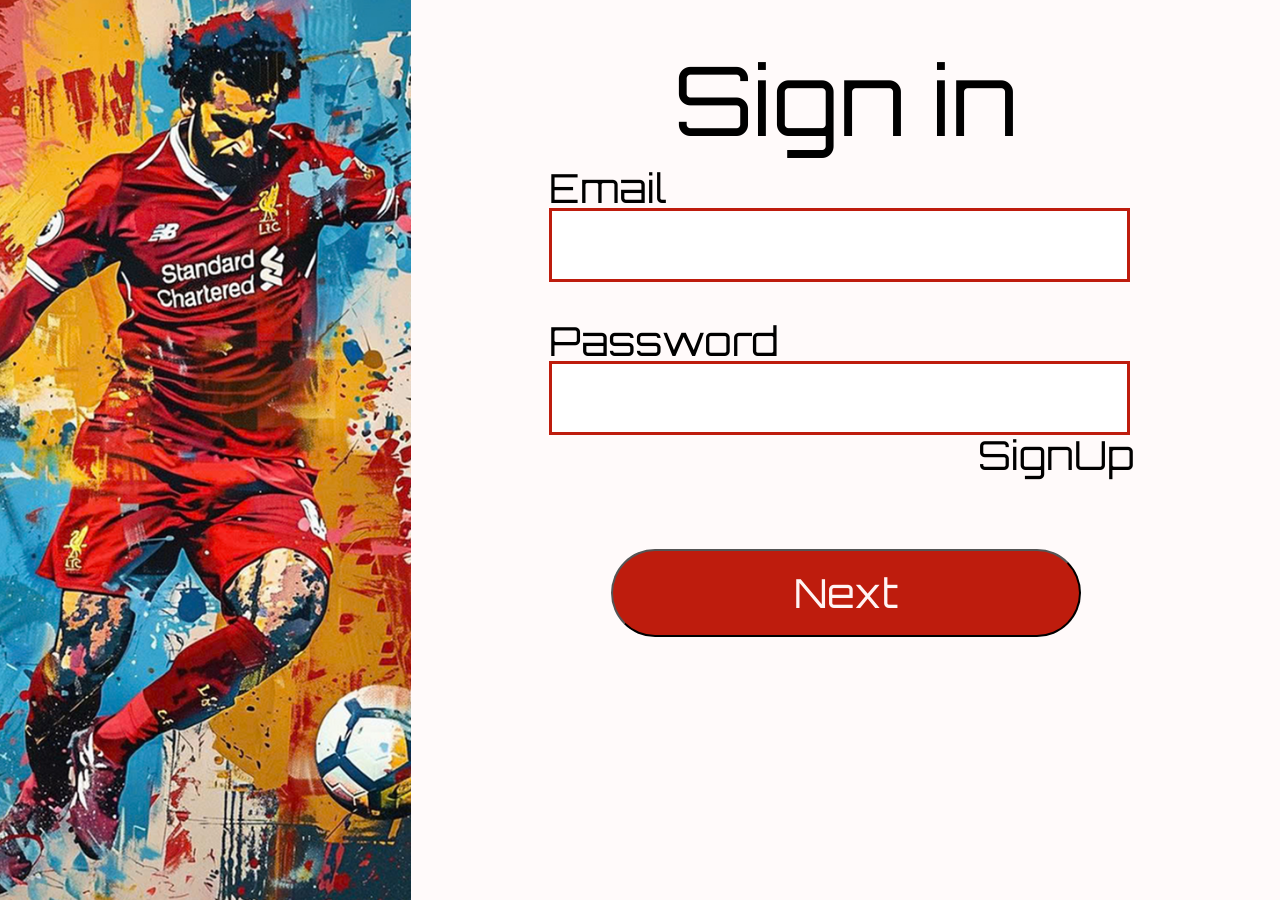
<file: thyme/demo-main/index.html>
<!DOCTYPE html>
<html lang="en">
  <head>
    <meta charset="UTF-8" />
    <meta name="viewport" content="width=device-width, initial-scale=1.0" />
    <link rel="stylesheet" href="./css/reset.css" />
    <link rel="stylesheet" href="./css/style.css" />
    <link
      rel="apple-touch-icon"
      sizes="57x57"
      href="./dat.ico/apple-icon-57x57.png"
    />
    <link
      rel="apple-touch-icon"
      sizes="60x60"
      href="./dat.ico/apple-icon-60x60.png"
    />
    <link
      rel="apple-touch-icon"
      sizes="72x72"
      href="./dat.ico/apple-icon-72x72.png"
    />
    <link
      rel="apple-touch-icon"
      sizes="76x76"
      href="./dat.ico/apple-icon-76x76.png"
    />
    <link
      rel="apple-touch-icon"
      sizes="114x114"
      href="./dat.ico/apple-icon-114x114.png"
    />
    <link
      rel="apple-touch-icon"
      sizes="120x120"
      href="./dat.ico/apple-icon-120x120.png"
    />
    <link
      rel="apple-touch-icon"
      sizes="144x144"
      href="./dat.ico/apple-icon-144x144.png"
    />
    <link
      rel="apple-touch-icon"
      sizes="152x152"
      href="./dat.ico/apple-icon-152x152.png"
    />
    <link
      rel="apple-touch-icon"
      sizes="180x180"
      href="./dat.ico/apple-icon-180x180.png"
    />
    <link
      rel="icon"
      type="image/png"
      sizes="192x192"
      href="./dat.ico/android-icon-192x192.png"
    />
    <link
      rel="icon"
      type="image/png"
      sizes="32x32"
      href="./dat.ico/favicon-32x32.png"
    />
    <link
      rel="icon"
      type="image/png"
      sizes="96x96"
      href="./dat.ico/favicon-96x96.png"
    />
    <link
      rel="icon"
      type="image/png"
      sizes="16x16"
      href="./dat.ico/favicon-16x16.png"
    />
    <link rel="manifest" href="./dat.ico/manifest.json" />
    <meta name="msapplication-TileColor" content="#ffffff" />
    <meta name="msapplication-TileImage" content="/ms-icon-144x144.png" />
    <meta name="theme-color" content="#ffffff" />
    <link rel="preconnect" href="https://fonts.googleapis.com" />
    <link rel="preconnect" href="https://fonts.gstatic.com" crossorigin />
    <link
      href="https://fonts.googleapis.com/css2?family=Orbitron:wght@400..900&family=PT+Serif+Caption:ital@0;1&display=swap"
      rel="stylesheet"
    />
    <title>Sign in</title>
  </head>
  <body>
    <div class="khoichung">
      <div class="khoitrai">
        <img src="./img/salah.jpg" alt="Cau thu MU so nhat" class="img" />
      </div>
      <div class="khoiphai">
        <div class="khoisign">
          <h1 class="tieude">Sign in</h1>
        </div>
        <div class="khoigiua">
          <div class="khoimail">
            <form action="" class="form">
              <p class="tieude">Email</p>
              <input type="email" class="mail" required />
            </form>
          </div>
          <div class="khoipass">
            <form action="" class="form">
              <p class="tieude">Password</p>
              <input type="password" class="mail" required />
            </form>
          </div>
          <div class="khoilogin">
            <a href="./signup.html" class="tieude signup__hover">SignUp</a>
          </div>
        </div>
        <div class="khoinext">
          <button class="btn">
            <a href="#!" class="link">Next</a>
          </button>
        </div>
      </div>
    </div>
  </body>
</html>
</file>
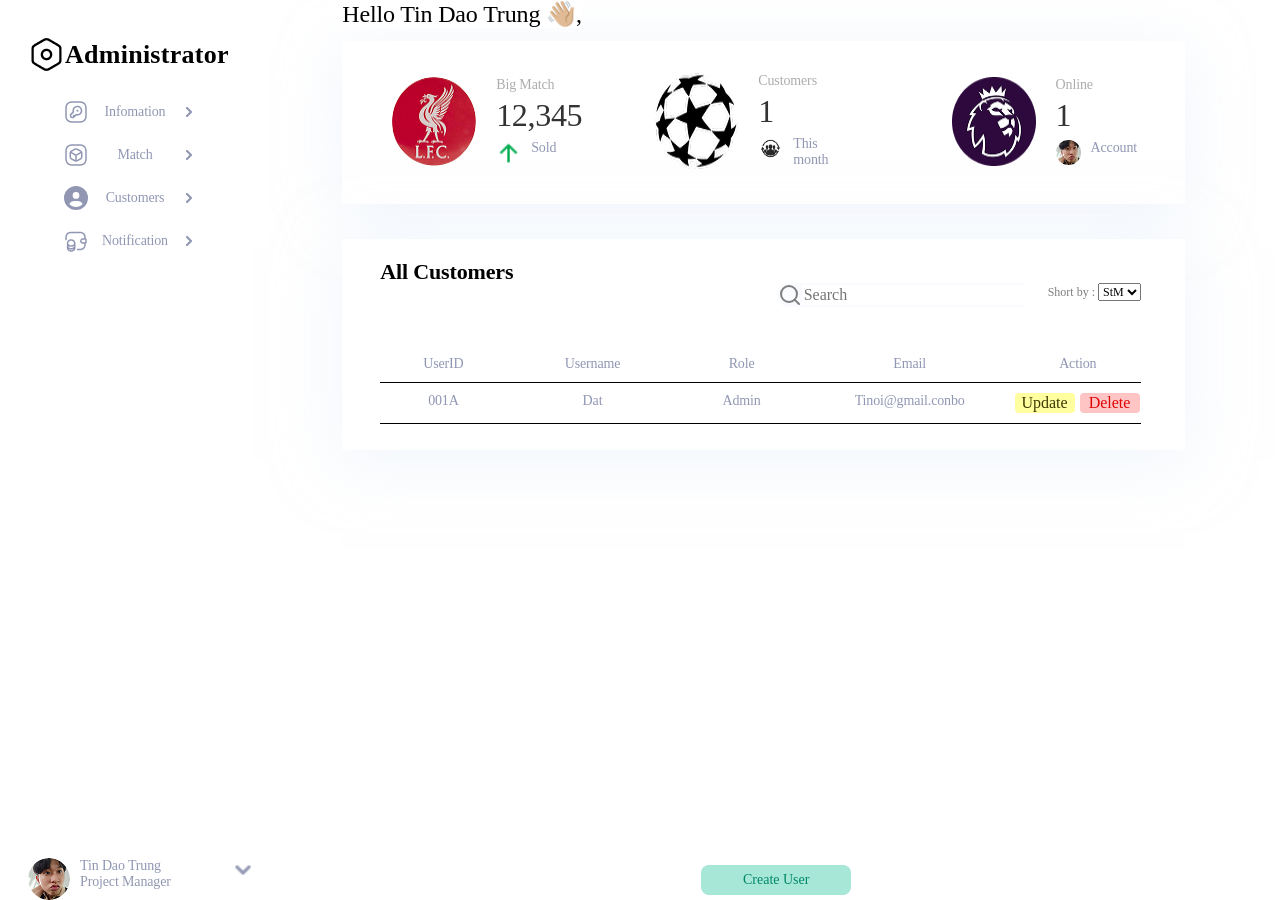
<file: thyme/demo-main/admin.html>
<!DOCTYPE html>
<html lang="en">
  <head>
    <meta charset="UTF-8" />
    <meta name="viewport" content="width=device-width, initial-scale=1.0" />
    <link rel="stylesheet" href="./css/reset.css" />
    <link rel="stylesheet" href="./css/style__admin.css" />
    <link rel="stylesheet" href="./css/repo.css" />
    <title>Admin</title>
  </head>
  <body>
    <div class="khoichung">
      <div class="khoitrai">
        <div class="khoiadmin">
          <img
            src="./img/setting 1.jpg"
            alt="icon cai dat"
            class="admin__img"
          />
          <p class="admin__noidung">Administrator</p>
        </div>
        <div class="khoiicon">
          <div class="item__list">
            <!-- icon-1 -->
            <div class="item__list-item">
              <img src="./img/key-square.png" alt="" class="item__img" />
              <a href="" class="item__desc">Infomation</a>
              <img src="./img/chevron-right 2.png" alt="" class="item__svg" />
            </div>
            <!-- item2 -->
            <div class="item__list-item">
              <img src="./img/3d-square 1.png" alt="" class="item__img" />
              <a href="" class="item__desc">Match</a>
              <img src="./img/chevron-right 2.png" alt="" class="item__svg" />
            </div>
            <!-- item3 -->
            <div class="item__list-item item3">
              <svg
                xmlns="http://www.w3.org/2000/svg"
                viewBox="0 0 512 512"
                class="item__img"
                fill="currentColor"
              >
                <path
                  d="M399 384.2C376.9 345.8 335.4 320 288 320l-64 0c-47.4 0-88.9 25.8-111 64.2c35.2 39.2 86.2 63.8 143 63.8s107.8-24.7 143-63.8zM0 256a256 256 0 1 1 512 0A256 256 0 1 1 0 256zm256 16a72 72 0 1 0 0-144 72 72 0 1 0 0 144z"
                />
              </svg>
              <a href="" class="item__desc">Customers</a>
              <img src="./img/chevron-right 2.png" alt="" class="item__svg" />
            </div>
            <!--item4  -->
            <div class="item__list-item">
              <img src="./img/wallet-money 2.png" alt="" class="item__img" />
              <a href="" class="item__desc">Notification</a>
              <img src="./img/chevron-right 2.png" alt="" class="item__svg" />
            </div>
          </div>
        </div>
        <div class="khoian">
          <div class="item__listmb">
            <!-- icon-1 -->
            <div class="item__list-item">
              <img src="./img/key-square.png" alt="" class="item__img" />
            </div>
            <!-- item2 -->
            <div class="item__list-item">
              <img src="./img/3d-square 1.png" alt="" class="item__img" />
            </div>
            <!-- item3 -->
            <div class="item__list-item item3">
              <svg
                xmlns="http://www.w3.org/2000/svg"
                viewBox="0 0 512 512"
                class="item__img"
                fill="currentColor"
              >
                <path
                  d="M399 384.2C376.9 345.8 335.4 320 288 320l-64 0c-47.4 0-88.9 25.8-111 64.2c35.2 39.2 86.2 63.8 143 63.8s107.8-24.7 143-63.8zM0 256a256 256 0 1 1 512 0A256 256 0 1 1 0 256zm256 16a72 72 0 1 0 0-144 72 72 0 1 0 0 144z"
                />
              </svg>
            </div>
            <!--item4  -->
            <div class="item__list-item">
              <img src="./img/wallet-money 2.png" alt="" class="item__img" />
            </div>
          </div>
          <script>
            const navPC = document.querySelector(".item__list");
            const navMB = document.querySelector("item__listmb");
            navMB.innerHTML = navPC.innerHTML;
          </script>
        </div>
        <div class="khoiavt">
          <img src="./img/tindao.png" alt="" class="hinhtindao" />
          <div class="item__content">
            <p class="content-top">Tin Dao Trung</p>
            <p class="content-bot">Project Manager</p>
          </div>
          <img src="./img/chevron-right 2.png" alt="" class="item__svg" />
        </div>
      </div>
      <div class="khoiphai">
        <div class="khoihello">
          <p class="hello">Hello Tin Dao Trung 👋🏼,</p>
        </div>
        <div class="khoitieude">
          <div class="khoitieude-item">
            <img src="./img/liver.png" alt="" class="tieude-img" />
            <div class="khoicontent">
              <p class="liver__content">Big Match</p>
              <p class="liver__number">12,345</p>
              <div class="liver__topic">
                <img src="./img/muitenlen.png" alt="" class="liver__img" />
                <p class="liver__desc">Sold</p>
              </div>
            </div>
          </div>
          <div class="khoitieude-item">
            <img src="./img/c1.png" alt="" class="tieude-img" />
            <div class="khoicontent">
              <p class="liver__content">Customers</p>
              <p class="liver__number">1</p>
              <div class="liver__topic">
                <img src="./img/c1khangia.png" alt="" class="liver__img" />
                <p class="liver__desc">This month</p>
              </div>
            </div>
          </div>
          <div class="khoitieude-item khoionline">
            <img src="./img/epl.png" alt="" class="tieude-img" />
            <div class="khoicontent">
              <p class="liver__content">Online</p>
              <p class="liver__number">1</p>
              <div class="liver__topic">
                <img src="./img/tindao.png" alt="" class="liver__img" />
                <p class="liver__desc">Account</p>
              </div>
            </div>
          </div>
        </div>
        <div class="khoinhap">
          <div class="khoitren">
            <p class="tren-desc">All Customers</p>
            <div class="tren-topic">
              <form action="" class="form">
                <svg
                  xmlns="http://www.w3.org/2000/svg"
                  width="24"
                  height="24"
                  viewBox="0 0 24 24"
                  fill="none"
                >
                  <path
                    d="M11 19C15.4183 19 19 15.4183 19 11C19 6.58172 15.4183 3 11 3C6.58172 3 3 6.58172 3 11C3 15.4183 6.58172 19 11 19Z"
                    stroke="#7E7E7E"
                    stroke-width="2"
                    stroke-linecap="round"
                    stroke-linejoin="round"
                  />
                  <path
                    d="M21 21L16.65 16.65"
                    stroke="#7E7E7E"
                    stroke-width="2"
                    stroke-linecap="round"
                    stroke-linejoin="round"
                  />
                </svg>
                <input type="text" class="form-input" placeholder="Search" />
              </form>
              <form action="" class="form__sapxep">
                <label for="">Short by :</label>
                <select name="thutu" id="thutu">
                  <option value="1" class="Newest">StM</option>
                  <option value="2" class="Newest">MtS</option>
                </select>
              </form>
            </div>
          </div>
          <div class="khoigiua">
            <div class="grid-row">
              <p class="truong">UserID</p>
              <p class="truong">Username</p>
              <p class="truong">Role</p>
              <p class="truong">Email</p>
              <p class="truong">Action</p>
            </div>
            <div class="grid-row">
              <p class="row">001A</p>
              <p class="row">Dat</p>
              <p class="row">Admin</p>
              <p class="row">Tinoi@gmail.conbo</p>
              <form class="form__grid" action="">
                <button class="btn btn__update" id="update">
                  <a href="#!" class="link">Update</a>
                </button>
                <button class="btn btn__delete" id="delete">
                  <a href="#!" class="link">Delete</a>
                </button>
              </form>
            </div>
          </div>
          <div class="khoiduoi">
            <p class="show">Showing data</p>
            <button class="but btn">
              <a href="" class="link">Create User</a>
            </button>
          </div>
        </div>
      </div>
      <div class="khoiupdate khoitanghinh" id="khoiupdate">
        <div class="khoiup">
          <p class="desc descup">Update</p>
        </div>
        <div class="khoinhapup">
          <form action="" class="userID_up form">
            <label for="" class="label">UserID: </label>
            <p class="desc"></p>
          </form>
          <form action="" class="userName_up form">
            <label for="" class="label">Username: </label>
            <input type="text" class="input" />
          </form>
          <form action="" class="Email_up form">
            <label for="" class="label">Email: </label>
            <input type="email" class="input" />
          </form>
          <form action="" class="Role_up form">
            <label for="" class="label">Role: </label>
            <div class="thechon">
              <label class="label"
                ><input type="radio" name="role" class="input" />ADMIN</label
              >
              <label class="label"
                ><input type="radio" name="role" class="input" />USER</label
              >
            </div>
          </form>
        </div>
        <div class="khoiselectup">
          <button class="btn btn__cancel" id="cancel">
            <svg
              xmlns="http://www.w3.org/2000/svg"
              viewBox="0 0 384 512"
              class="svg__sec"
              fill="currentColor"
            >
              <path
                d="M342.6 150.6c12.5-12.5 12.5-32.8 0-45.3s-32.8-12.5-45.3 0L192 210.7 86.6 105.4c-12.5-12.5-32.8-12.5-45.3 0s-12.5 32.8 0 45.3L146.7 256 41.4 361.4c-12.5 12.5-12.5 32.8 0 45.3s32.8 12.5 45.3 0L192 301.3 297.4 406.6c12.5 12.5 32.8 12.5 45.3 0s12.5-32.8 0-45.3L237.3 256 342.6 150.6z"
              />
            </svg>
            <a class="desc">Cancel</a>
          </button>
          <button class="btn btn__save" id="save">
            <svg
              xmlns="http://www.w3.org/2000/svg"
              viewBox="0 0 512 512"
              class="svg__sec"
              fill="currentColor"
            >
              <path
                d="M256 48a208 208 0 1 1 0 416 208 208 0 1 1 0-416zm0 464A256 256 0 1 0 256 0a256 256 0 1 0 0 512zM369 209c9.4-9.4 9.4-24.6 0-33.9s-24.6-9.4-33.9 0l-111 111-47-47c-9.4-9.4-24.6-9.4-33.9 0s-9.4 24.6 0 33.9l64 64c9.4 9.4 24.6 9.4 33.9 0L369 209z"
              />
            </svg>
            <a class="desc">Save</a>
          </button>
        </div>
      </div>
      <div class="khoidelete khoitanghinh" id="khoidelete">
        <p class="desc desc__0">Waring</p>
        <svg
          xmlns="http://www.w3.org/2000/svg"
          viewBox="0 0 512 512"
          class="svg__war"
          fill="currentColor"
        >
          <path
            d="M256 32c14.2 0 27.3 7.5 34.5 19.8l216 368c7.3 12.4 7.3 27.7 .2 40.1S486.3 480 472 480L40 480c-14.3 0-27.6-7.7-34.7-20.1s-7-27.8 .2-40.1l216-368C228.7 39.5 241.8 32 256 32zm0 128c-13.3 0-24 10.7-24 24l0 112c0 13.3 10.7 24 24 24s24-10.7 24-24l0-112c0-13.3-10.7-24-24-24zm32 224a32 32 0 1 0 -64 0 32 32 0 1 0 64 0z"
          />
        </svg>
        <p class="desc desc__1">
          Are you sure you want to delete this data?
        </p>
        <div class="khoiselectdele">
        <button class="btn btn__cancel" id="No">
          <a class="desc">No</a>
        </button>
        <button class="btn btn__save" id="Yes">
          <a class="desc">Yes</a>
        </button>
      </div>
    </div>
    <script src="./thaotac.js"></script>
  </body>
</html>
</file>
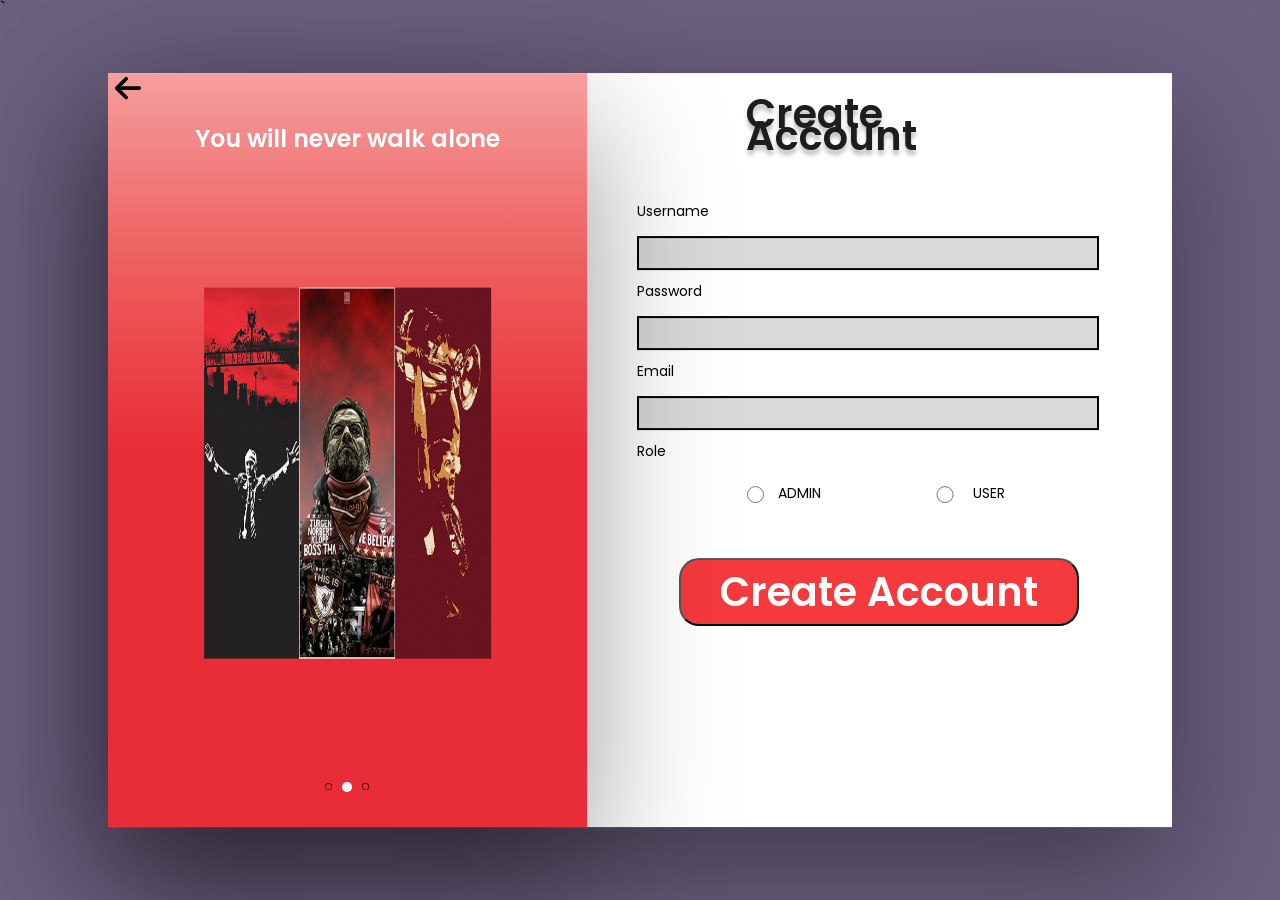
<file: thyme/demo-main/create.html>
<!DOCTYPE html>
<html lang="en">
  <head>
    <meta charset="UTF-8" />
    <meta name="viewport" content="width=device-width, initial-scale=1.0" />
    <link rel="stylesheet" href="./css/reset.css" />
    <link rel="stylesheet" href="./css/style__create.css" />
    <link rel="preconnect" href="https://fonts.googleapis.com" />
    <link rel="preconnect" href="https://fonts.gstatic.com" crossorigin />
    <link
      href="https://fonts.googleapis.com/css2?family=Orbitron:wght@400..900&family=PT+Serif+Caption:ital@0;1&family=Poppins:ital,wght@0,100;0,200;0,300;0,400;0,500;0,600;0,700;0,800;0,900;1,100;1,200;1,300;1,400;1,500;1,600;1,700;1,800;1,900&display=swap"
      rel="stylesheet"
    />
    <title>Create Account</title>
  </head>
  <body>
    <div class="khoichung">
      <div class="khoitrai">
        <div class="trai__desc">
          <a href="" class="link"
            ><img src="./img/arrow-left-solid.svg" alt=""
          /></a>
          <p class="desc">You will never walk alone</p>
        </div>
        <div class="trai__img">
          <img
            src="./img/bills.jpg"
            alt=""
            class="trai__img--item trai__img--1"
          />
          <img
            src="./img/klopp.jpg"
            alt=""
            class="trai__img--item trai__img--2"
          />
          <img src="./img/g8.jpg" alt="" class="trai__img--item trai__img--3" />
        </div>
        <div class="trai__point">
          <svg
            xmlns="http://www.w3.org/2000/svg"
            viewBox="0 0 512 512"
            fill="currentColor"
            class="point-1"
          >
            <path
              d="M464 256A208 208 0 1 0 48 256a208 208 0 1 0 416 0zM0 256a256 256 0 1 1 512 0A256 256 0 1 1 0 256z"
            />
          </svg>
          <svg
            xmlns="http://www.w3.org/2000/svg"
            viewBox="0 0 512 512"
            fill="currentColor"
            class="point-2"
          >
            <path
              d="M464 256A208 208 0 1 0 48 256a208 208 0 1 0 416 0zM0 256a256 256 0 1 1 512 0A256 256 0 1 1 0 256z"
            />
          </svg>
          <svg
            xmlns="http://www.w3.org/2000/svg"
            viewBox="0 0 512 512"
            fill="currentColor"
            class="point-3"
          >
            <path
              d="M464 256A208 208 0 1 0 48 256a208 208 0 1 0 416 0zM0 256a256 256 0 1 1 512 0A256 256 0 1 1 0 256z"
            />
          </svg>
        </div>
      </div>
      <div class="khoiphai">
        <div class="khoitren">
          <p class="create">Create Account</p>
        </div>
        <div class="nhaplieu">
          <form action="" class="form username">
            <label for="" class="label">Username</label>
            <input type="text" class="input" />
          </form>
          <form action="" class="form password">
            <label for="" class="label">Password</label>
            <input type="password" class="input" />
          </form>
          <form action="" class="form email">
            <label for="" class="label">Email</label>
            <input type="email" class="input" />
          </form>
          <form action="" class="form role">
            <label for="" class="label">Role</label>
            <div class="thechon">
              <label class="label"
                ><input type="radio" name="role" class="input" />ADMIN</label
              >
              <label class="label"
                ><input type="radio" name="role" class="input" />USER</label
              >
            </div>
          </form>
        </div>
        <div class="khoiduoi">
          <button class="btn">
            <a href="" class="link">Create Account</a>
          </button>
        </div>
      </div>
    </div>
    <script src="./thaotac.js"></script>
    `
  </body>
</html>
</file>
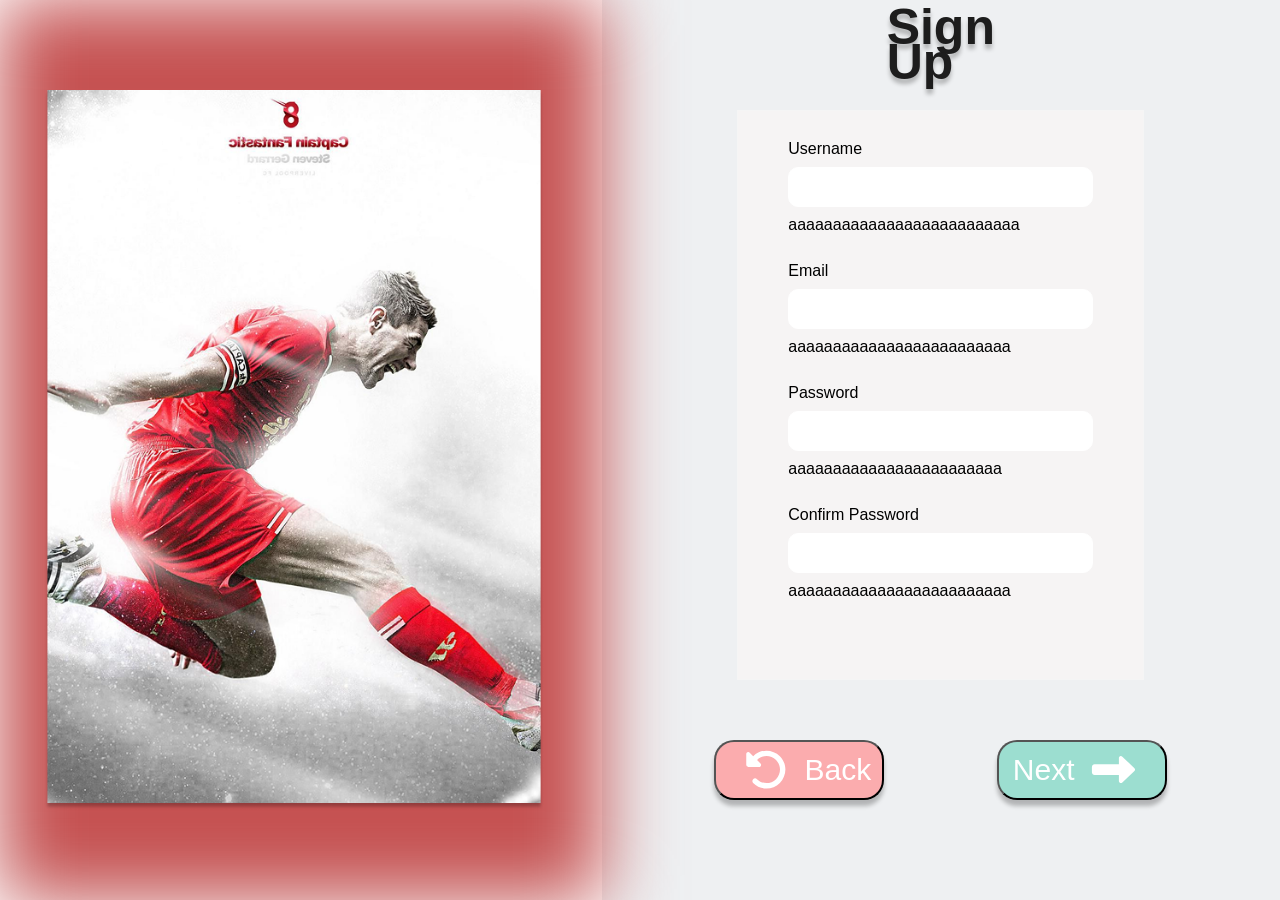
<file: thyme/demo-main/dangky.html>
<!DOCTYPE html>
<html lang="en">
  <head>
    <meta charset="UTF-8" />
    <meta name="viewport" content="width=device-width, initial-scale=1.0" />
    <link rel="stylesheet" href="./css/reset.css" />
    <link rel="stylesheet" href="./css/style__dangky.css" />
    <title>SignUp</title>
  </head>
  <body>
    <div class="khoichung">
      <div class="khoitrai"></div>
      <img
        src="./img/z6666575087159_54d06a0ac61ca2f06e7947c9d165dc4f.png"
        alt=""
        class="stevenG8"
      />
      <div class="khoiphai">
        <p class="desc signup">Sign Up</p>
        <div class="khoinhap">
          <form action="" class="formchung">
            <div action="" class="form username">
              <label class="label">Username</label>
              <input type="text" class="input" />
              <p class="desc">aaaaaaaaaaaaaaaaaaaaaaaaaa</p>
            </div>
            <div action="" class="form email">
              <label class="label">Email</label>
              <input type="email" class="input" />
              <p class="desc">aaaaaaaaaaaaaaaaaaaaaaaaa</p>
            </div>
            <div action="" class="form password">
              <label class="label">Password</label>
              <input type="password" class="input" />
              <p class="desc">aaaaaaaaaaaaaaaaaaaaaaaa</p>
            </div>
            <div action="" class="form confirm">
              <label class="label">Confirm Password</label>
              <input type="password" class="input" />
              <p class="desc">aaaaaaaaaaaaaaaaaaaaaaaaa</p>
            </div>
          </form>
        </div>
        <div class="khoibtn">
          <button class="btn back">
            <svg
              xmlns="http://www.w3.org/2000/svg"
              class="svg"
              fill="currentColor"
              viewBox="0 0 512 512"
            >
              <path
                d="M48.5 224L40 224c-13.3 0-24-10.7-24-24L16 72c0-9.7 5.8-18.5 14.8-22.2s19.3-1.7 26.2 5.2L98.6 96.6c87.6-86.5 228.7-86.2 315.8 1c87.5 87.5 87.5 229.3 0 316.8s-229.3 87.5-316.8 0c-12.5-12.5-12.5-32.8 0-45.3s32.8-12.5 45.3 0c62.5 62.5 163.8 62.5 226.3 0s62.5-163.8 0-226.3c-62.2-62.2-162.7-62.5-225.3-1L185 183c6.9 6.9 8.9 17.2 5.2 26.2s-12.5 14.8-22.2 14.8L48.5 224z"
              />
            </svg>
            <a href="#!" class="link">Back</a>
          </button>
          <button class="btn next">
            <a href="#!" class="link">Next</a>
            <svg
              xmlns="http://www.w3.org/2000/svg"
              class="svg"
              fill="currentColor"
              viewBox="0 0 512 512"
            >
              <path
                d="M334.5 414c8.8 3.8 19 2 26-4.6l144-136c4.8-4.5 7.5-10.8 7.5-17.4s-2.7-12.9-7.5-17.4l-144-136c-7-6.6-17.2-8.4-26-4.6s-14.5 12.5-14.5 22l0 72L32 192c-17.7 0-32 14.3-32 32l0 64c0 17.7 14.3 32 32 32l288 0 0 72c0 9.6 5.7 18.2 14.5 22z"
              />
            </svg>
          </button>
        </div>
      </div>
    </div>
  </body>
</html>
</file>
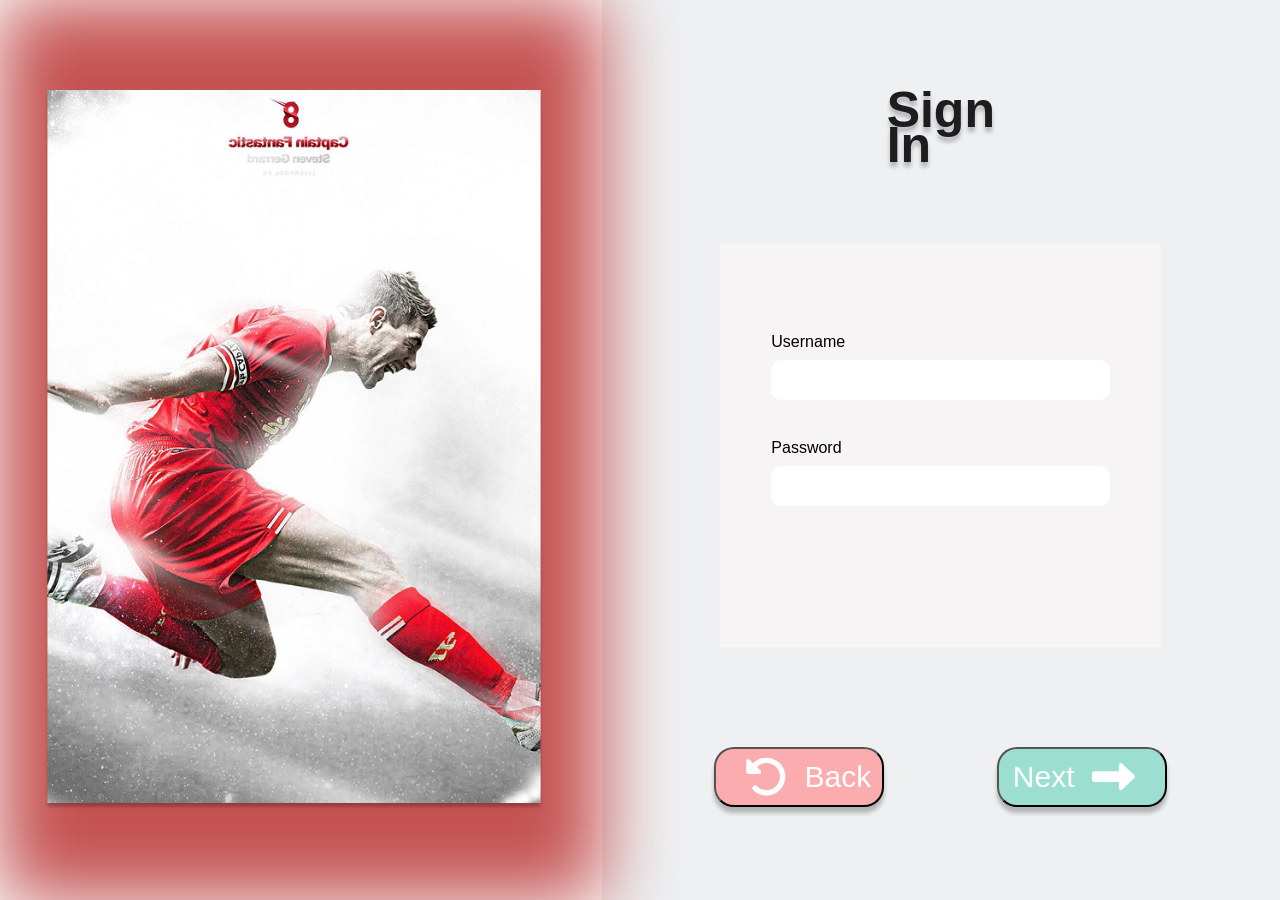
<file: thyme/demo-main/dangnhap.html>
<!DOCTYPE html>
<html lang="en">
  <head>
    <meta charset="UTF-8" />
    <meta name="viewport" content="width=device-width, initial-scale=1.0" />
    <link rel="stylesheet" href="./css/reset.css" />
    <link rel="stylesheet" href="./css/style__dangnhap.css" />
    <title>SignIn</title>
  </head>
  <body>
    <div class="khoichung">
      <div class="khoitrai"></div>
      <img
        src="./img/z6666575087159_54d06a0ac61ca2f06e7947c9d165dc4f.png"
        alt=""
        class="stevenG8"
      />
      <div class="khoiphai">
        <p class="desc signin">Sign In</p>
        <div class="khoinhap">
          <form action="" class="formchung">
            <div action="" class="form username">
              <label class="label">Username</label>
              <input type="text" class="input" />
              <p class="desc"></p>
            </div>
            <div action="" class="form password">
              <label class="label">Password</label>
              <input type="password" class="input" />
              <p class="desc"></p>
            </div>
          </form>
        </div>
        <div class="khoibtn">
          <button class="btn back">
            <svg
              xmlns="http://www.w3.org/2000/svg"
              class="svg"
              fill="currentColor"
              viewBox="0 0 512 512"
            >
              <path
                d="M48.5 224L40 224c-13.3 0-24-10.7-24-24L16 72c0-9.7 5.8-18.5 14.8-22.2s19.3-1.7 26.2 5.2L98.6 96.6c87.6-86.5 228.7-86.2 315.8 1c87.5 87.5 87.5 229.3 0 316.8s-229.3 87.5-316.8 0c-12.5-12.5-12.5-32.8 0-45.3s32.8-12.5 45.3 0c62.5 62.5 163.8 62.5 226.3 0s62.5-163.8 0-226.3c-62.2-62.2-162.7-62.5-225.3-1L185 183c6.9 6.9 8.9 17.2 5.2 26.2s-12.5 14.8-22.2 14.8L48.5 224z"
              />
            </svg>
            <a href="#!" class="link">Back</a>
          </button>
          <button class="btn next">
            <a href="#!" class="link">Next</a>
            <svg
              xmlns="http://www.w3.org/2000/svg"
              class="svg"
              fill="currentColor"
              viewBox="0 0 512 512"
            >
              <path
                d="M334.5 414c8.8 3.8 19 2 26-4.6l144-136c4.8-4.5 7.5-10.8 7.5-17.4s-2.7-12.9-7.5-17.4l-144-136c-7-6.6-17.2-8.4-26-4.6s-14.5 12.5-14.5 22l0 72L32 192c-17.7 0-32 14.3-32 32l0 64c0 17.7 14.3 32 32 32l288 0 0 72c0 9.6 5.7 18.2 14.5 22z"
              />
            </svg>
          </button>
        </div>
      </div>
    </div>
  </body>
</html>
</file>
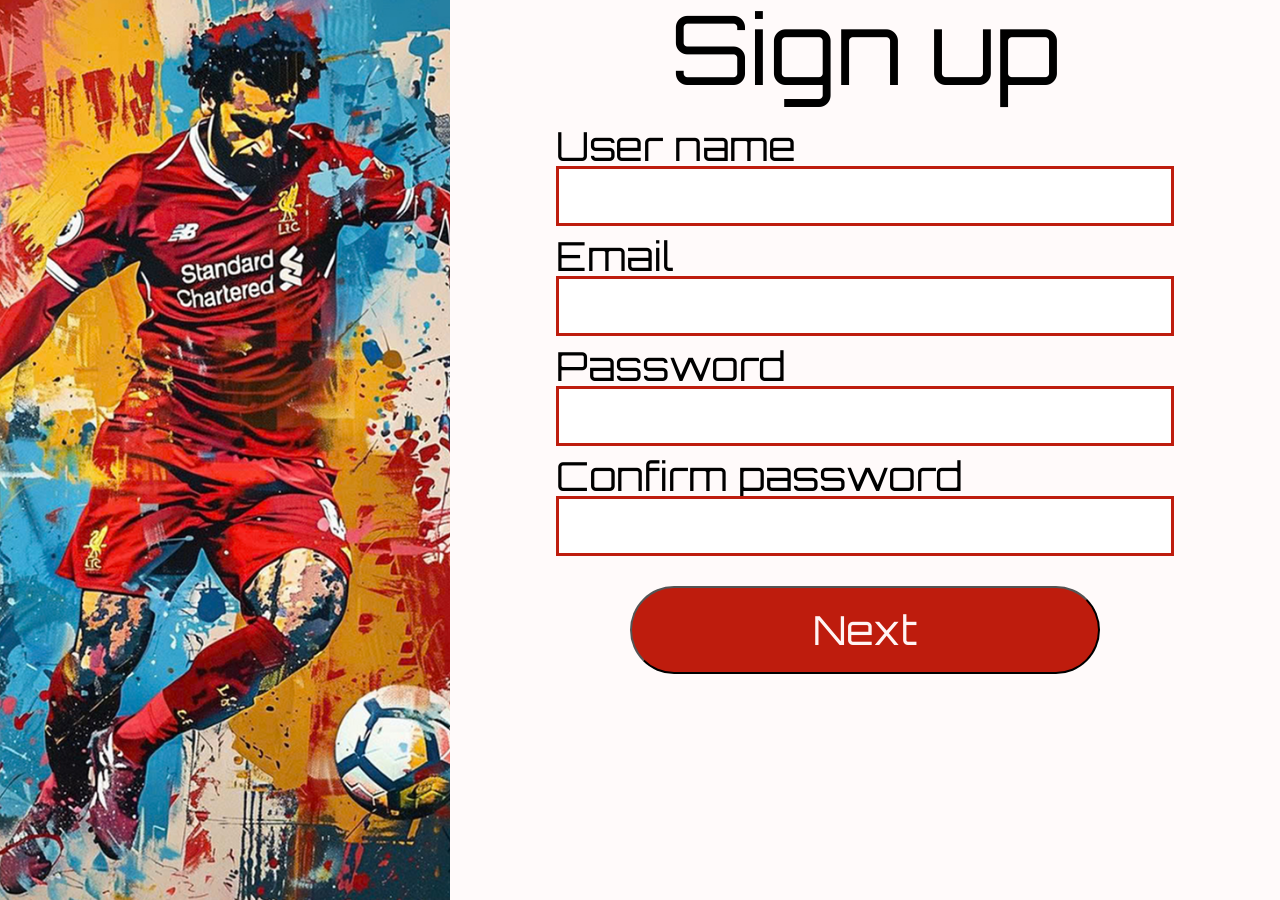
<file: thyme/demo-main/signup.html>
<!DOCTYPE html>
<html lang="en">
  <head>
    <meta charset="UTF-8" />
    <meta name="viewport" content="width=device-width, initial-scale=1.0" />
    <link rel="stylesheet" href="./css/reset.css" />
    <link rel="stylesheet" href="./css/style_login.css" />
    <link
      rel="apple-touch-icon"
      sizes="57x57"
      href="./dat.ico/apple-icon-57x57.png"
    />
    <link
      rel="apple-touch-icon"
      sizes="60x60"
      href="./dat.ico/apple-icon-60x60.png"
    />
    <link
      rel="apple-touch-icon"
      sizes="72x72"
      href="./dat.ico/apple-icon-72x72.png"
    />
    <link
      rel="apple-touch-icon"
      sizes="76x76"
      href="./dat.ico/apple-icon-76x76.png"
    />
    <link
      rel="apple-touch-icon"
      sizes="114x114"
      href="./dat.ico/apple-icon-114x114.png"
    />
    <link
      rel="apple-touch-icon"
      sizes="120x120"
      href="./dat.ico/apple-icon-120x120.png"
    />
    <link
      rel="apple-touch-icon"
      sizes="144x144"
      href="./dat.ico/apple-icon-144x144.png"
    />
    <link
      rel="apple-touch-icon"
      sizes="152x152"
      href="./dat.ico/apple-icon-152x152.png"
    />
    <link
      rel="apple-touch-icon"
      sizes="180x180"
      href="./dat.ico/apple-icon-180x180.png"
    />
    <link
      rel="icon"
      type="image/png"
      sizes="192x192"
      href="./dat.ico/android-icon-192x192.png"
    />
    <link
      rel="icon"
      type="image/png"
      sizes="32x32"
      href="./dat.ico/favicon-32x32.png"
    />
    <link
      rel="icon"
      type="image/png"
      sizes="96x96"
      href="./dat.ico/favicon-96x96.png"
    />
    <link
      rel="icon"
      type="image/png"
      sizes="16x16"
      href="./dat.ico/favicon-16x16.png"
    />
    <link rel="manifest" href="./dat.ico/manifest.json" />
    <meta name="msapplication-TileColor" content="#ffffff" />
    <meta name="msapplication-TileImage" content="/ms-icon-144x144.png" />
    <meta name="theme-color" content="#ffffff" />
    <link rel="preconnect" href="https://fonts.googleapis.com">
<link rel="preconnect" href="https://fonts.gstatic.com" crossorigin>
<link href="https://fonts.googleapis.com/css2?family=Orbitron:wght@400..900&family=PT+Serif+Caption:ital@0;1&display=swap" rel="stylesheet">
    <title>Login</title>
  </head>
  <body>
    <div class="khoichung">
      <div class="khoitrai">
        <img src="./img/salah.jpg" alt="Cau thu MU so nhat" class="img" />
      </div>
      <div class="khoiphai">
        <div class="khoilogin">
          <h1 class="tieude">Sign up</h1>
        </div>
        <div class="khoigiua">
          <div class="khoiuser">
            <form action="" class="form">
              <p class="tieude">User name</p>
              <input type="text" class="mail" required />
            </form>
          </div>
          <div class="khoimail">
            <form action="" class="form">
              <p class="tieude">Email</p>
              <input type="email" class="mail" required />
            </form>
          </div>
          <div class="khoipass">
            <form action="" class="form">
              <p class="tieude">Password</p>
              <input type="password" class="mail" required />
            </form>
          </div>
          <div class="khoiconpass">
            <form action="" class="form">
              <p class="tieude">Confirm password</p>
              <input type="password" class="mail" required />
            </form>
          </div>
        <div class="khoinext">
          <button class="btn">
            <a href="#!" class="link">Next</a>
          </button>
        </div>
      </div>
    </div>
  </body>
</html>
</file>
<file: thyme/demo-main/css/style.css>
* {
  box-sizing: border-box;
}
html {
  font-size: 62.5%;
}
body {
  font-size: 1.6rem;
  font-family: "Orbitron", sans-serif;
  font-optical-sizing: auto;
  font-weight: 400px;
  font-style: normal;
  /* overflow: hidden; */
}
/* chung */
.tieude {
  color: #000;
  font-size: 4rem;
}
.mail {
  border: 3px #be1c0d solid;
  width: 581px;
  height: 74px;
  cursor: pointer;
}
a {
  text-decoration: none;
}
input,
textarea,
select,
button {
  font-family: inherit;
  font-size: inherit;
}
/* code */
.khoichung {
  width: 100vw;
  height: 100vh;
  display: flex;
}
.khoitrai {
  flex: 1;
}
.khoitrai .img {
  height: 100%;
  width: 100%;
  display: block;
  position: relative;
  object-fit: cover;
  object-position: top;
}
.img {
  width: 300px;
  animation: hehehe 4s ease-in-out 1;
}
@keyframes hehehe {
  0%,
  100% {
    opacity: 0;
    filter: blur(4px);
  }
  100% {
    opacity: 1;
    filter: blur(0px);
  }
}
.khoiphai {
  flex: 1;
  object-fit: cover;
  display: flex;
  flex-direction: column;
  background: #fffafa;
}
.khoisign {
  text-align: center;
  display: flex;
  align-items: center;
  justify-content: center;
}
.khoiphai .khoisign .tieude {
  font-size: 96px;
  padding: 51px 200px 21px;
}
.khoigiua {
  padding: 0px 73px 0px 69px;
  display: flex;
  flex-direction: column;
}
.khoimail {
  padding: 0px 73px 39px 69px;
}
.khoipass {
  padding: 0px 73px 0px 69px;
}
.khoilogin {
  padding: 0px 73px 74px 498px;
}
.khoinext {
  padding-top: 0px;
  padding-left: 125px;
  padding-right: 125px;
  display: flex;
  align-items: center;
  justify-content: center;
}
.btn {
  width: 470px;
  height: 88px;
  border-radius: 50px;
  background: #be1c0d;
  transition: 0.25s;
  cursor: pointer;
}
.link {
  color: #fff4f4;
  font-size: 4rem;
  transition: 0.25s;
}
.btn:hover {
  background-color: black;
  box-shadow: 5px 10px 10px 5px rgba(0, 0, 0, 0.25);
}
.btn:hover .link {
  color: #be1c0d;
}
.signup__hover:hover {
  color: #be1c0d;
}
</file>
<file: thyme/demo-main/css/style__admin.css>
* {
  box-sizing: border-box;
}
html {
  font-size: 62.5%;
}
body {
  font-size: 1.6rem;
}
/* chung */
p {
  color: #9197b3;
  font-family: Poppins;
  font-size: 14px;
  font-style: normal;
  font-weight: 500;
  line-height: normal;
  letter-spacing: -0.14px;
}
a {
  text-decoration: none;
}
input,
textarea,
select,
button,
label {
  font-family: inherit;
  font-size: inherit;
}
/*  */
.khoichung {
  width: 100%;
  height: 100%;
  display: flex;
}
.khoitrai {
  display: flex;
  flex-direction: column;
  width: 21.25%;
  height: 100%;
  background-color: #ffffff;
  box-shadow: 0px 10px 60px 0px rgba(226, 236, 249, 0.5);
}
.khoiadmin {
  display: flex;
  align-items: center;
  justify-content: center;
  padding: 36px 45px 65px 28px;
  position: fixed;
  top: 0;
}
.admin__img {
  width: 37px;
  height: 37px;
}
.admin__noidung {
  color: #000;
  font-size: 2.6rem;
  font-weight: 600;
  letter-spacing: 0.26px;
}
.item__list {
  cursor: pointer;
  display: flex;
  flex-direction: column;
  gap: 19px;
  justify-content: center;
  padding-left: 39px;
  padding-right: 26px;
  position: fixed;
  top: 100px;
}
.item__list-item {
  display: flex;
  justify-content: space-between;
  padding-left: 25px;
  align-items: center;
  transition: 0.5s;
  color: #9197b3;
}
.item__img {
  width: 38px;
  height: 24px;
  padding-right: 14px;
  padding-left: 0;
  color: #9197b3;
}
.item__desc {
  color: currentColor;
  font-size: 1.4rem;
  letter-spacing: -0.14px;
  padding-right: 1.33rem;
}
.item__muiten {
  color: #9197b3;
}
.item__list-item:hover {
  border-radius: 8px;
  background: #df0404;
  color: #fff;
  /* padding-left: 30px 28px 30px; */
}
/*  */
.khoiavt {
  cursor: pointer;
  padding: 350px 28px 0px;
  display: flex;
  justify-content: space-between;
  position: fixed;
  bottom: 0;
}
.hinhtindao {
  border-radius: 42px;
}
.khoiavt .item__svg {
  cursor: pointer;
  rotate: 90deg;
  width: 24px;
  height: 24px;
}
.item__content {
  padding-left: 10px;
  padding-right: 60px;
}
/* khoi hello */
.khoiphai {
  padding: 41px 95px 76px 71px;
}
.hello {
  color: #000;
  font-size: 2.4rem;
  font-weight: 500;
}
.khoihello {
  top: 0;
  margin-bottom: 47px;
  position: fixed;
  background-color: #fff;
}
.khoitieude {
  /* width: 968px;
  height: 151px; */
  display: flex;
  justify-content: space-between;
  align-items: center;
  background: #fff;
  box-shadow: 0px 10px 60px rgba(226, 236, 249, 0.5);
}
.khoitieude-item {
  display: flex;
}
.liver__topic {
  display: flex;
}
.tieude-img {
  padding: 32px 20px 35px 50px;
}
.khoicontent {
  padding: 32px 0 36px;
}
.liver__content {
  padding-bottom: 4px;
  padding-right: 29px;
  color: #acacac;
  font-size: 1.4rem;
  font-weight: 400;
  letter-spacing: -0.14px;
}
.liver__number {
  padding-bottom: 6px;
  color: #333;
  font-size: 3.2rem;
  letter-spacing: -0.32px;
}
.liver__topic {
  padding-right: 48px;
  gap: 10px;
}
.liver__img {
  width: 25px;
  height: 25px;
}
/*  */
.khoinhap {
  display: flex;
  flex-direction: column;
  margin-top: 35px;
  background-color: #fff;
  box-shadow: 0px 10px 60px rgba(226, 236, 249, 0.5);
}
.tren-desc {
  padding-top: 20px;
  padding-left: 38px;
  color: #000;
  font-size: 2.2rem;
  font-weight: 600;
}
.khoitren {
  display: flex;
  justify-content: space-between;
}
.tren-topic {
  display: flex;
  padding-right: 44px;
  padding-top: 44px;
  padding-bottom: 49px;
}
.form {
  border-radius: 10px;
  background: #f9fbff;
  display: flex;
  align-items: center;
  justify-content: center;
}
.form-input {
  cursor: pointer;
  border: none currentColor;
  padding-right: 36px;
}
.form__sapxep {
  cursor: pointer;
  margin-left: 16px;
  color: #7e7e7e;
  font-size: 1.2rem;
  font-weight: 400;
}
.Newest {
  color: #3d3c42;
  font-size: 1.2rem;
  font-weight: 600;
}
/*  */
.khoigiua {
  padding: 0px 44px 26px 38px;
  display: grid;
  grid-template-columns: 1fr 1.2fr 1fr 1.5fr 1fr;
  grid-template-rows: repeat(1, 1fr);
  gap: 10px;
}
.grid-row {
  display: contents;
  text-align: center;
}
.grid-row::after {
  content: "";
  grid-column: 1/-1;
  border-bottom: 1px solid #000;
}
.btn {
  cursor: pointer;
  width: 60px;
  border-radius: 4px;
}
.khoiduoi {
  width: 100%;
  padding: 20px 20px;
  display: flex;
  justify-content: center;
  align-items: center;
  position: fixed;
  bottom: 0;
  background-color: #fff;
  overflow: hidden;
}
.show {
  display: none;
}
.but {
  background-color: rgba(22, 192, 152, 0.38);
  border-radius: 8px;
  margin-left: 39px;
  width: 150px;
  height: 30px;
  display: flex;
  justify-content: center;
  align-items: center;
  position: absolute;
  left: 320px;
  border: currentColor;
}
.but:hover {
  box-shadow: 2px 4px 4px rgba(79, 42, 234, 0.17);
}
.but a {
  color: #008767;
  font-size: 1.4rem;
  font-weight: 500;
}
.form__grid {
  display: flex;
  gap: 5px;
  text-align: center;
}
.btn__update {
  border: #3d3900;
  background: #ffff9f;
}
.btn__update a {
  color: #3d3900;
}
.btn__delete {
  background-color: #ffc5c5;
  border: #df0404;
}
.btn__delete a {
  color: #df0404;
}
.btn__read {
  background-color: #82cafa;
  border: #1c0a8e;
}
.btn__read a {
  color: #1c0a8e;
}
.btn:hover {
  transform: scale(1.1);
}
/* update */
.khoiupdate,
.khoidelete {
  position: absolute;
  top: 50%;
  left: 57%;
  transform: translate(-50%, -50%);
  width: 790px;
  background-color: #fff;
  box-shadow: 6px 6px 4px rgba(0, 0, 0, 0.25);
  border-radius: 10px;
  display: flex;
  flex-direction: column;
  align-items: center;
  justify-content: center;
}
.khoiupdate .descup {
  color: #000000;
  font-size: 40px;
  font-weight: 900;
}
.khoiup {
  padding: 51px 306px 56px;
}
.khoinhapup {
  width: 85%;
  padding: 0px 42px 109px;
  display: flex;
  flex-direction: column;
  gap: 10px;
}
.khoinhapup form {
  display: flex;
  flex-direction: column;
  align-items: start;
  gap: 5px;
  background-color: #fff;
}
.input {
  cursor: pointer;
  border: 1px solid black;
  width: 100%;
  height: 60%;
  background-color: #d9d9d9;
}
.thechon {
  display: flex;
  align-items: center;
  justify-content: space-evenly;
  width: 100%;
}
.khoiselectup {
  padding: 0px 42px 21px;
  display: flex;
  justify-content: end;
  gap: 20px;
  width: 100%;
}
.khoiselectup .btn {
  width: 138.817px;
  height: 53.092px;
  display: flex;
  justify-content: center;
  align-items: center;
  gap: 10px;
}
.svg__sec {
  width: 28.192px;
  height: 28.192px;
}
.btn__cancel {
  background-color: #b10303;
  color: #fff;
}
.khoiselectup .desc {
  font-size: 20px;
  color: #fff;
}
.btn__save {
  background-color: #04e3a7;
  color: #fff;
}
.khoitanghinh {
  display: none;
}
/* delete */
.svg__war {
  width: 128px;
  height: 128px;
  color: red;
}
.khoiselectdele .desc {
  font-size: 20px;
}
.khoidelete .desc__0 {
  font-size: 40px;
  padding: 24px;
}
.khoidelete .desc__1 {
  font-size: 24px;
  padding: 24px;
}
.khoiselectdele {
  width: 100%;
  display: flex;
  align-items: center;
  justify-content: space-evenly;
  padding-bottom: 24px;
}
.khoiselectdele .btn {
  width: 138.817px;
  height: 53.092px;
}
</file>
<file: thyme/demo-main/css/repo.css>
/* PC */
@media (min-width: 992px) {
  .khoian {
    display: none;
  }
}
/* mtb va dt */
@media (max-width: 991.98px) {
  .khoiadmin {
    display: flex;
    flex-direction: column;
    position: relative;
  }
  .admin_svg {
    width: 24px;
    height: 24px;
    position: absolute;
    top: 0;
    right: 0px;
  }
  .khoiicon {
    display: none;
  }
  .admin__noidung {
    display: none;
  }
  .khoian {
    width: 102px;
    margin: 0 auto;
  }
  .item__listmb {
    padding-top: 65px;
    display: flex;
    flex-direction: column;
    gap: 90px;
  }
  .khoiavt {
    padding-top: 270px;
  }
  .hinhtindao {
    padding-top: 100px;
    margin: 0 auto;
  }
  .item__content,
  .item__svg {
    display: none;
  }
  .khoionline {
    display: none;
  }
  .khoitieude {
    display: flex;
    gap: 10px;
    max-width: 700px;
  }
  .khoinhap {
    max-width: 700px;
  }
  .khoiduoi {
    max-width: 700px;
    position: relative;
  }
  .show {
    position: absolute;
    left: 40px;
  }
  .but {
    position: absolute;
    left: 100px;
  }
}
/* mtb */
@media (min-width: 768px) and (max-width: 991.98px) {
}
/* tạm ẩn phần ko lq */
</file>
<file: thyme/demo-main/css/style__create.css>
* {
  box-sizing: border-box;
}
html {
  font-size: 62.5%;
}
body {
  font-size: 1.6rem;
  background-color: #6b607f;
  font-family: "Poppins", sans-serif;
  font-weight: 400;
  font-style: normal;
}
input,
textarea,
select,
button {
  font-family: inherit;
  font-size: inherit;
}
.khoichung {
  display: flex;
  width: 83.125%;
  height: 83.76%;
  position: absolute;
  top: 50%;
  left: 50%;
  transform: translate(-50%, -50%);
  background-color: #fff;
  box-shadow: 0px 48px 128px 0px rgba(0, 0, 0, 0.4);
}
.khoitrai {
  display: flex;
  flex-direction: column;
  width: 45%;
  background-image: linear-gradient(to top, #e82d38 50%, #ee5e5e, #f69e9e);
  box-shadow: 0px 48px 128px 0px rgba(0, 0, 0, 0.4);
  position: relative;
}
.trai__desc {
  padding: 62px 0px 20px 0px;
  text-align: center;
  color: #fff;
  font-family: Poppins;
  font-size: 2.4rem;
  font-weight: 600;
  line-height: 0.36; /* 36px */
}
.trai__img {
  padding-bottom: 15px;
  padding-top: 0px;
  padding-left: 10px;
  padding-right: 10px;
  display: flex;
  align-items: center;
  justify-content: center;
  position: relative;
  height: 100%;
}
.trai__img--1 {
  position: absolute;
  width: 20%;
  height: 60%;
  top: 50%;
  left: 30%;
  transform: translate(-50%, -50%);
  /* animation: animation_tuantu infinite ease-in-out 2s; */
  animation: swap 15s infinite;
  animation-delay: 0s;
}
.trai__img--2 {
  position: absolute;
  top: 50%;
  left: 50%;
  transform: translate(-50%, -50%);
  width: 20%;
  height: 60%;
  animation: swap 15s infinite;
  animation-delay: 5s;
}
.trai__img--3 {
  position: absolute;
  top: 50%;
  left: 70%;
  width: 20%;
  height: 60%;
  transform: translate(-50%, -50%);
  animation: swap 15s infinite;
  animation-delay: 10s;
}
.trai__point {
  padding-bottom: 35px;
  display: flex;
  justify-content: center;
  align-items: center;
  gap: 10px;
}
.trai__point svg {
  width: 7px;
  height: 7px;
}
.point-2 {
  background-color: aliceblue;
  color: aliceblue;
  border-radius: 50%;
  min-width: 10px;
  min-height: 10px;
}
@keyframes swap {
  0% {
    top: 50%;
    left: 30%;
    transform: translate(-50%, -50%) scale(1);
    z-index: 1;
    opacity: 0.6;
  }
  33.33% {
    top: 50%;
    left: 50%;
    transform: translate(-50%, -50%) scale(1.2);
    z-index: 2;
    opacity: 1;
  }
  66.66% {
    top: 50%;
    left: 70%;
    transform: translate(-50%, -50%) scale(0.8);
    z-index: 1;
    opacity: 0.5;
  }
  100% {
    top: 50%;
    left: 30%;
    transform: translate(-50%, -50%) scale(1);
    z-index: 1;
    opacity: 0.6;
  }
}
/*  */
.khoiphai {
  display: flex;
  flex-direction: column;
  width: 55%;
}
.khoitren {
  padding: 30px 180px 62px 159px;
  display: flex;
  justify-content: center;
  align-items: center;
}
.create {
  color: #1d1d1d;
  text-shadow: 0px 5px 4px rgba(0, 0, 0, 0.25);
  font-size: 4rem;
  font-weight: 600;
  line-height: 0.56; /* 56px */
}
.nhaplieu {
  padding: 0px 73px 50px 50px;
  display: flex;
  flex-direction: column;
  gap: 20px;
}
.form {
  display: flex;
  flex-direction: column;
}
.label {
  width: 90px;
  height: 29px;
  color: #000;
  font-size: 1.4rem;
  line-height: 0.2; /* 19.6px */
}
.input {
  cursor: pointer;
  border: 2px solid black;
  width: 100%;
  height: 60%;
  background-color: #d9d9d9;
}
.thechon {
  display: flex;
  align-items: center;
  justify-content: space-evenly;
}
.thechon .label {
  display: flex;
  align-items: center;
  justify-content: center;
  cursor: pointer;
}
.khoiduoi {
  display: flex;
  justify-content: center;
  align-items: center;
  padding-bottom: 100px;
  padding-top: 0px;
}
.btn {
  width: 400px;
  height: 68px;
  color: #fff;
  font-size: 4rem;
  font-weight: 600;
  line-height: 0.56; /* 56px */
  border-radius: 20px;
  background: #f43a3d;
  cursor: pointer;
}
.btn:hover {
  color: #000;
  background: #fff;
  box-shadow: 0px 6px 4px 0px rgba(0, 0, 0, 0.25);
}
.link {
  color: currentColor;
  text-decoration: none;
}
.trai__desc .link img {
  color: #e82d38;
  position: absolute;
  left: 0;
  top: 0;
  width: 40px;
  height: 30px;
}
.trai__desc .link img:hover {
  scale: 1.2;
}
</file>
<file: thyme/demo-main/css/style__dangky.css>
* {
  box-sizing: border-box;
}
html {
  font-size: 62.5%;
}
body {
  font-size: 1.6rem;
  font-family: "Orbitron", sans-serif;
  font-optical-sizing: auto;
  font-weight: 400px;
  font-style: normal;
}
a {
  text-decoration: none;
}
input,
textarea,
select,
button {
  font-family: inherit;
  font-size: inherit;
}
.khoichung {
  display: flex;
  width: 100vw;
  height: 100vh;
  overflow: hidden;
}
/* khoitrai */
.khoitrai {
  width: 47%;
  background-color: #c55151;
  box-shadow: 0px 4px 4px 0px rgba(0, 0, 0, 0.25);
  filter: blur(37px);
  position: relative;
  display: flex;
  justify-content: center;
  align-items: center;
}
.stevenG8 {
  width: 500px;
  height: 720px;
  position: absolute;
  top: 50%;
  left: 23%;
  transform: translate(-50%, -50%);
}
/* khoiphai */
.khoiphai {
  width: 53%;
  display: flex;
  flex-direction: column;
  gap: 30px;
  justify-content: center;
  align-items: center;
  background-color: #eef0f2;
}
.signup {
  position: fixed;
  top: 10px;
  padding: 0px 303px 20px;
  margin-bottom: 20px;
  color: #1d1d1d;
  text-shadow: 0px 5px 4px rgba(0, 0, 0, 0.25);
  font-size: 5rem;
  font-weight: 600;
  line-height: 0.7; /* 70px */
}
.khoinhap {
  padding: 0px 50px 0px 50px;
  display: flex;
  flex-direction: column;
  justify-content: center;
  align-items: center;
  gap: 30px;
  width: 60%;
  margin-top: 10px;
  margin-bottom: 30px;
  background-color: #f6f4f4;
  border: 0.1px solid whitesmoke;
}
.formchung {
  width: 100%;
}
.form {
  display: flex;
  flex-direction: column;
  justify-content: center;
  gap: 10px;
  width: 100%;
  margin-bottom: 30px;
}
.input {
  width: 100%;
  height: 40px;
  border: 0.1px solid white;
  border-radius: 10px;
  background-color: #fff;
  cursor: pointer;
}
.username {
  padding-top: 30px;
}
.confirm {
  padding-bottom: 50px;
}
.khoibtn {
  width: 100%;
  display: flex;
  align-items: center;
  justify-content: space-evenly;
}
.btn {
  width: 170px;
  height: 60px;
  border-radius: 20px;
  color: white;
  box-shadow: 0px 6px 4px 0px rgba(0, 0, 0, 0.25);
  display: flex;
  align-items: center;
  justify-content: center;
  cursor: pointer;
}
.svg {
  width: 50%;
  height: 80%;
}
.link {
  color: #fff;
  font-size: 3rem;
  line-height: 0.42; /* 42px */
}
.next {
  background-color: rgba(22, 192, 152, 0.38);
}
.back {
  background-color: #fbacae;
}
.btn.btn:hover {
  scale: 1.2;
}
</file>
<file: thyme/demo-main/css/style__dangnhap.css>
* {
  box-sizing: border-box;
}
html {
  font-size: 62.5%;
}
body {
  font-size: 1.6rem;
  font-family: "Orbitron", sans-serif;
  font-optical-sizing: auto;
  font-weight: 400px;
  font-style: normal;
}
a {
  text-decoration: none;
}
input,
textarea,
select,
button {
  font-family: inherit;
  font-size: inherit;
}
.khoichung {
  display: flex;
  width: 100vw;
  height: 100vh;
  overflow: hidden;
}
.formchung {
  width: 100%;
}
/* khoitrai */
.khoitrai {
  width: 47%;
  background-color: #c55151;
  box-shadow: 0px 4px 4px 0px rgba(0, 0, 0, 0.25);
  filter: blur(37px);
  position: relative;
  display: flex;
  justify-content: center;
  align-items: center;
}
.stevenG8 {
  width: 500px;
  height: 720px;
  rotate: 360deg;
  position: absolute;
  top: 50%;
  left: 23%;
  transform: translate(-50%, -50%);
}
/* khoiphai */
.khoiphai {
  width: 53%;
  display: flex;
  flex-direction: column;
  gap: 30px;
  justify-content: center;
  align-items: center;
  background-color: #eef0f2;
}
.signin {
  padding: 0px 303px 20px;
  color: #1d1d1d;
  text-shadow: 0px 5px 4px rgba(0, 0, 0, 0.25);
  font-size: 5rem;
  font-weight: 600;
  line-height: 0.7; /* 70px */
}
.khoinhap {
  padding: 10px 50px 0px 50px;
  display: flex;
  flex-direction: column;
  justify-content: center;
  align-items: center;
  gap: 30px;
  width: 65%;
  margin-bottom: 70px;
  margin-top: 30px;
  background-color: #f6f4f4;
  border: 0.1px solid whitesmoke;
}
.form {
  display: flex;
  flex-direction: column;
  justify-content: center;
  gap: 10px;
  width: 100%;
  margin-bottom: 30px;
}
.input {
  width: 100%;
  height: 40px;
  border: 0.1px solid white;
  border-radius: 10px;
  background-color: #fff;
  cursor: pointer;
}
.username {
  padding-top: 80px;
}
.password {
  padding-bottom: 100px;
}
.khoibtn {
  width: 100%;
  display: flex;
  align-items: center;
  justify-content: space-evenly;
}
.btn {
  width: 170px;
  height: 60px;
  border-radius: 20px;
  color: white;
  box-shadow: 0px 6px 4px 0px rgba(0, 0, 0, 0.25);
  display: flex;
  align-items: center;
  justify-content: center;
  cursor: pointer;
}
.svg {
  width: 50%;
  height: 80%;
}
.link {
  color: #fff;
  font-size: 3rem;
  line-height: 0.42; /* 42px */
}
.next {
  background-color: rgba(22, 192, 152, 0.38);
}
.back {
  background-color: #fbacae;
}
.btn.btn:hover {
  scale: 1.2;
}
</file>
<file: thyme/demo-main/css/style_login.css>
* {
  box-sizing: border-box;
}
html {
  font-size: 62.5%;
}
body {
  font-size: 1.6rem;
  font-family: "Orbitron", sans-serif;
  font-optical-sizing: auto;
  font-weight: 400px;
  font-style: normal;
}
/* chung */
.tieude {
  color: #000;
  font-size: 4rem;
}
.mail {
  border: 3px #be1c0d solid;
  width: 618px;
  height: 60px;
  cursor: pointer;
}
a {
  text-decoration: none;
}
input,
textarea,
select,
button {
  font-family: inherit;
  font-size: inherit;
}
/* code */
.khoichung {
  width: 100vw;
  height: 100vh;
  display: flex;
  position: fixed;
}
.khoitrai {
  flex: 1;
}
.khoitrai .img {
  height: 100%;
  width: 100%;
  display: block;
  position: relative;
  object-fit: cover;
  object-position: top;
}
.img {
  width: 300px;
  animation: hehehe 4s ease-in-out 1;
}
@keyframes hehehe {
  0%,
  100% {
    opacity: 0;
    filter: blur(4px);
  }
  100% {
    opacity: 1;
    filter: blur(0px);
  }
}
.khoiphai {
  flex: 1;
  object-fit: cover;
  display: flex;
  flex-direction: column;
  background: #fffafa;
}
.khoilogin {
  text-align: center;
  display: flex;
  align-items: center;
  justify-content: center;
}
.khoiphai .khoilogin .tieude {
  font-size: 96px;
  padding: 0px 120px 30px;
}
.khoigiua {
  padding: 0px 70px 50px;
  display: flex;
  flex-direction: column;
  align-items: center;
  justify-content: center;
}
.khoiuser {
  padding-top: 0;
  padding-bottom: 10px;
}
.khoimail {
  padding-bottom: 10px;
}
.khoipass {
  padding-bottom: 10px;
}
.khoiconpass {
  padding-bottom: 30px;
}
.khoinext {
  padding-top: 0px;
  padding-left: 110px;
  padding-right: 110px;
  display: flex;
  align-items: center;
  justify-content: center;
}
.btn {
  width: 470px;
  height: 88px;
  border-radius: 50px;
  background: #be1c0d;
  transition: 0.25s;
  cursor: pointer;
}
.link {
  color: #fff4f4;
  font-size: 4rem;
  transition: 0.25s;
}
.btn:hover {
  background-color: black;
  box-shadow: 5px 10px 10px 5px rgba(0, 0, 0, 0.25);
}
.btn:hover .link {
  color: #be1c0d;
}
</file>
